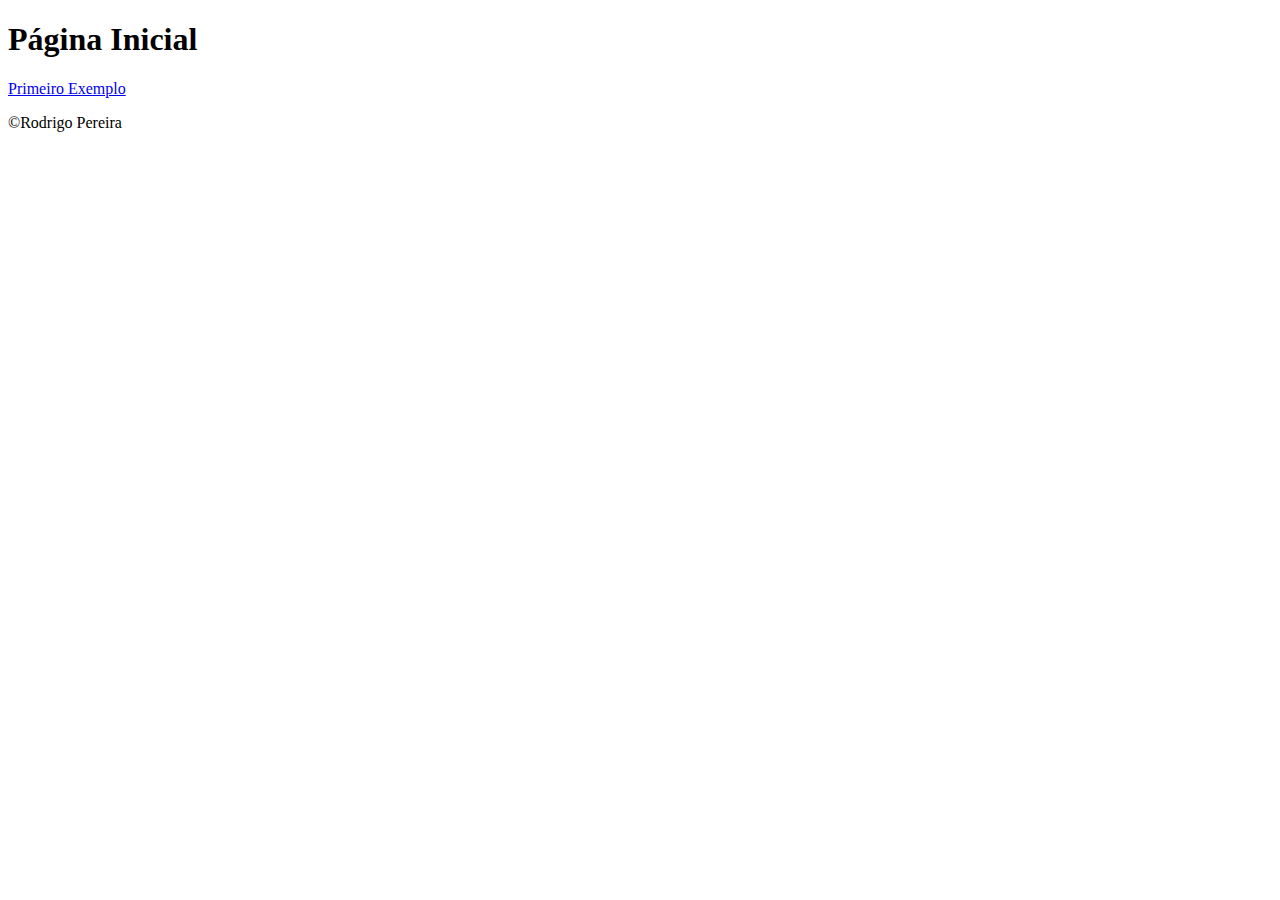
<file: index.html>
<!DOCTYPE html>
<html lang="pt-pt">
<head>
    <meta charset="UTF-8">
    <meta http-equiv="X-UA-Compatible" content="IE=edge">
    <meta name="viewport" content="width=device-width, initial-scale=1.0">
    <title>Página Inicial</title>
</head>
<body>
    <h1>Página Inicial</h1>
    <a href="cronologia/cronologia.html">Primeiro Exemplo</a>
    <p>&copy;Rodrigo Pereira</p>
</body>
</html>
</file>
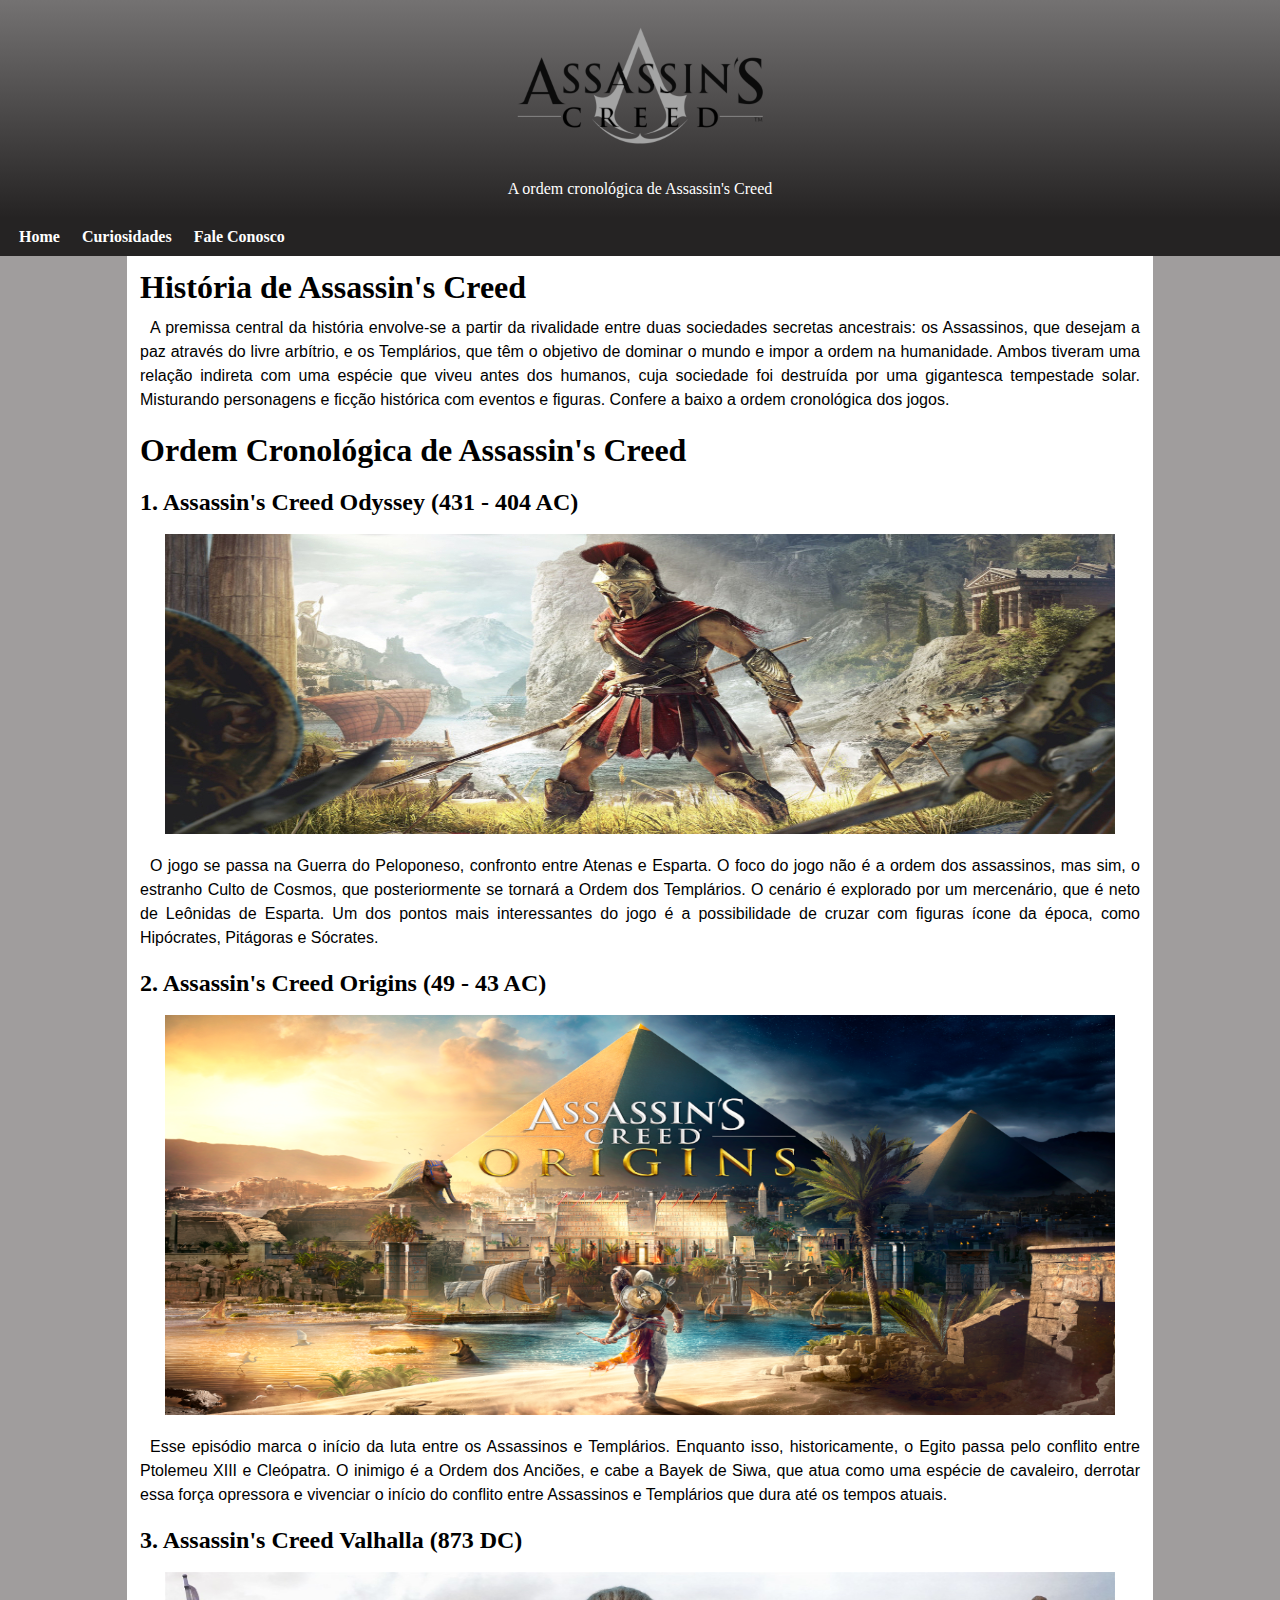
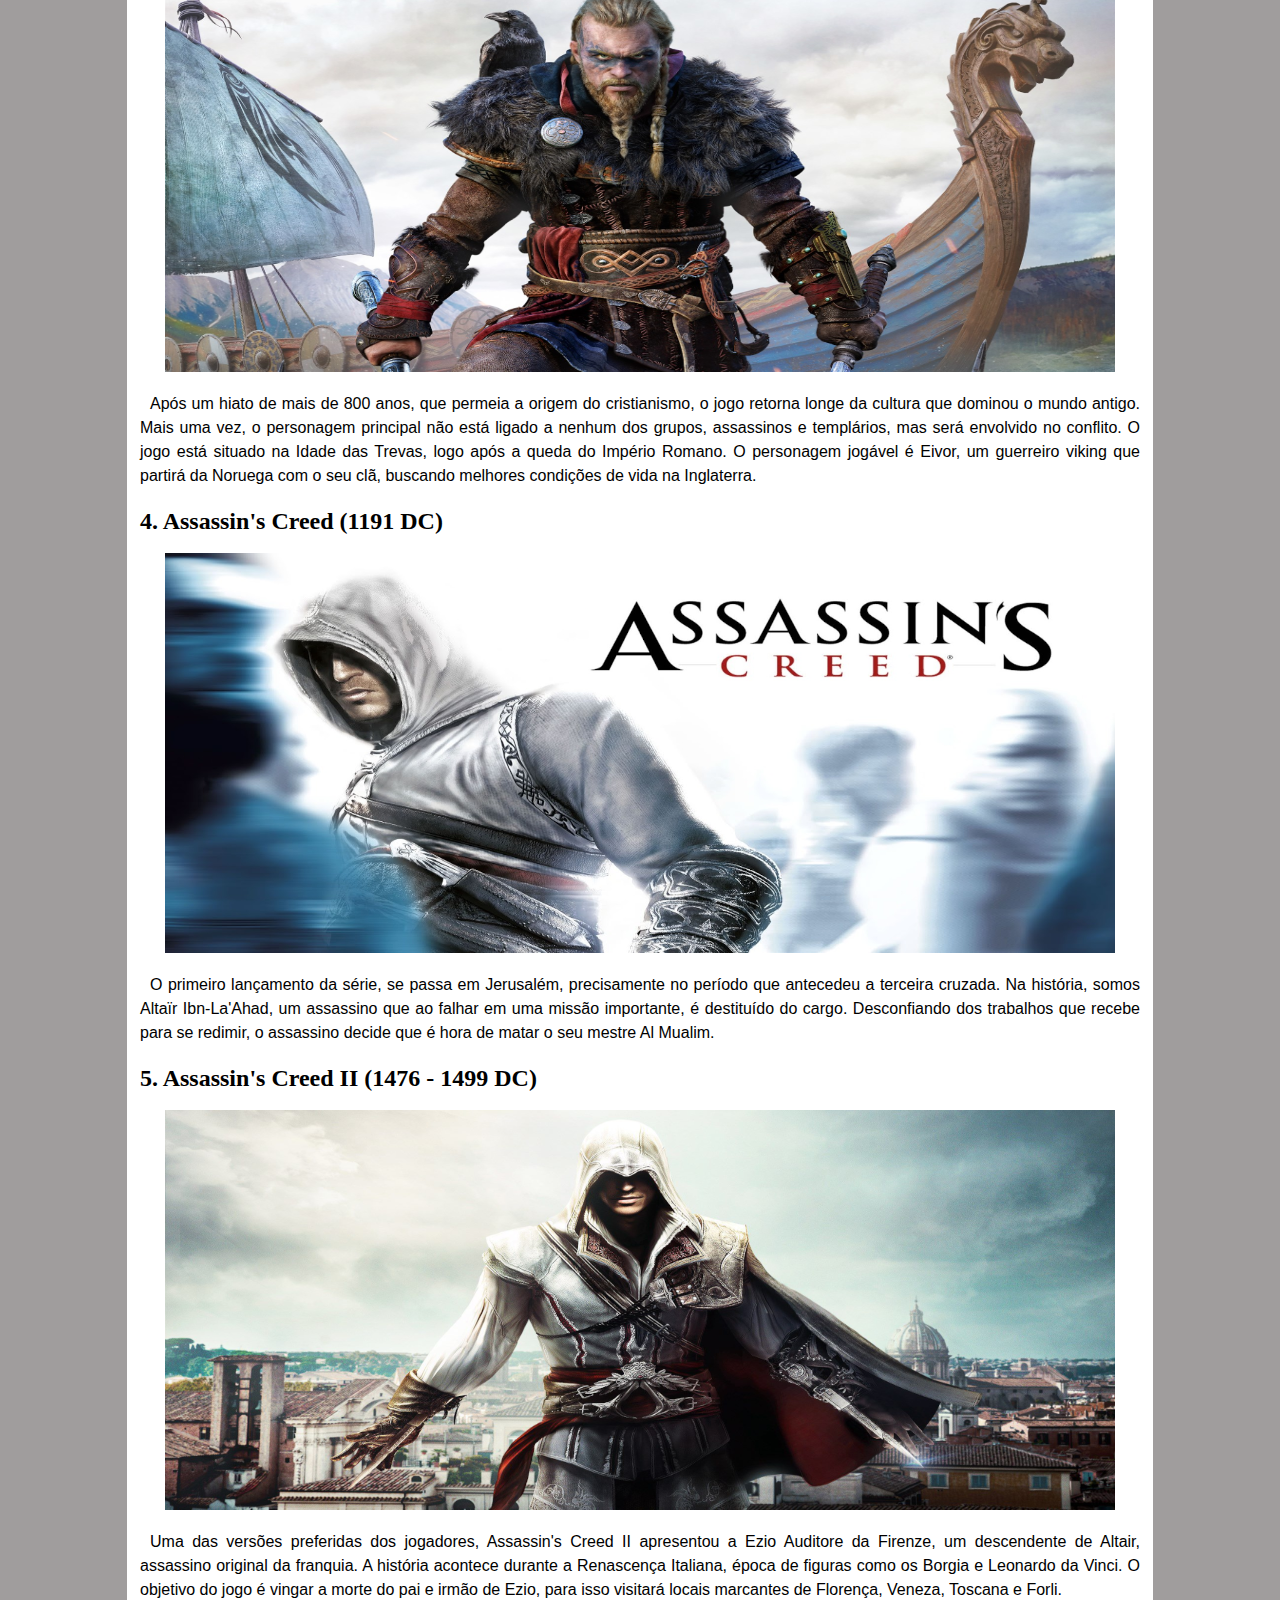
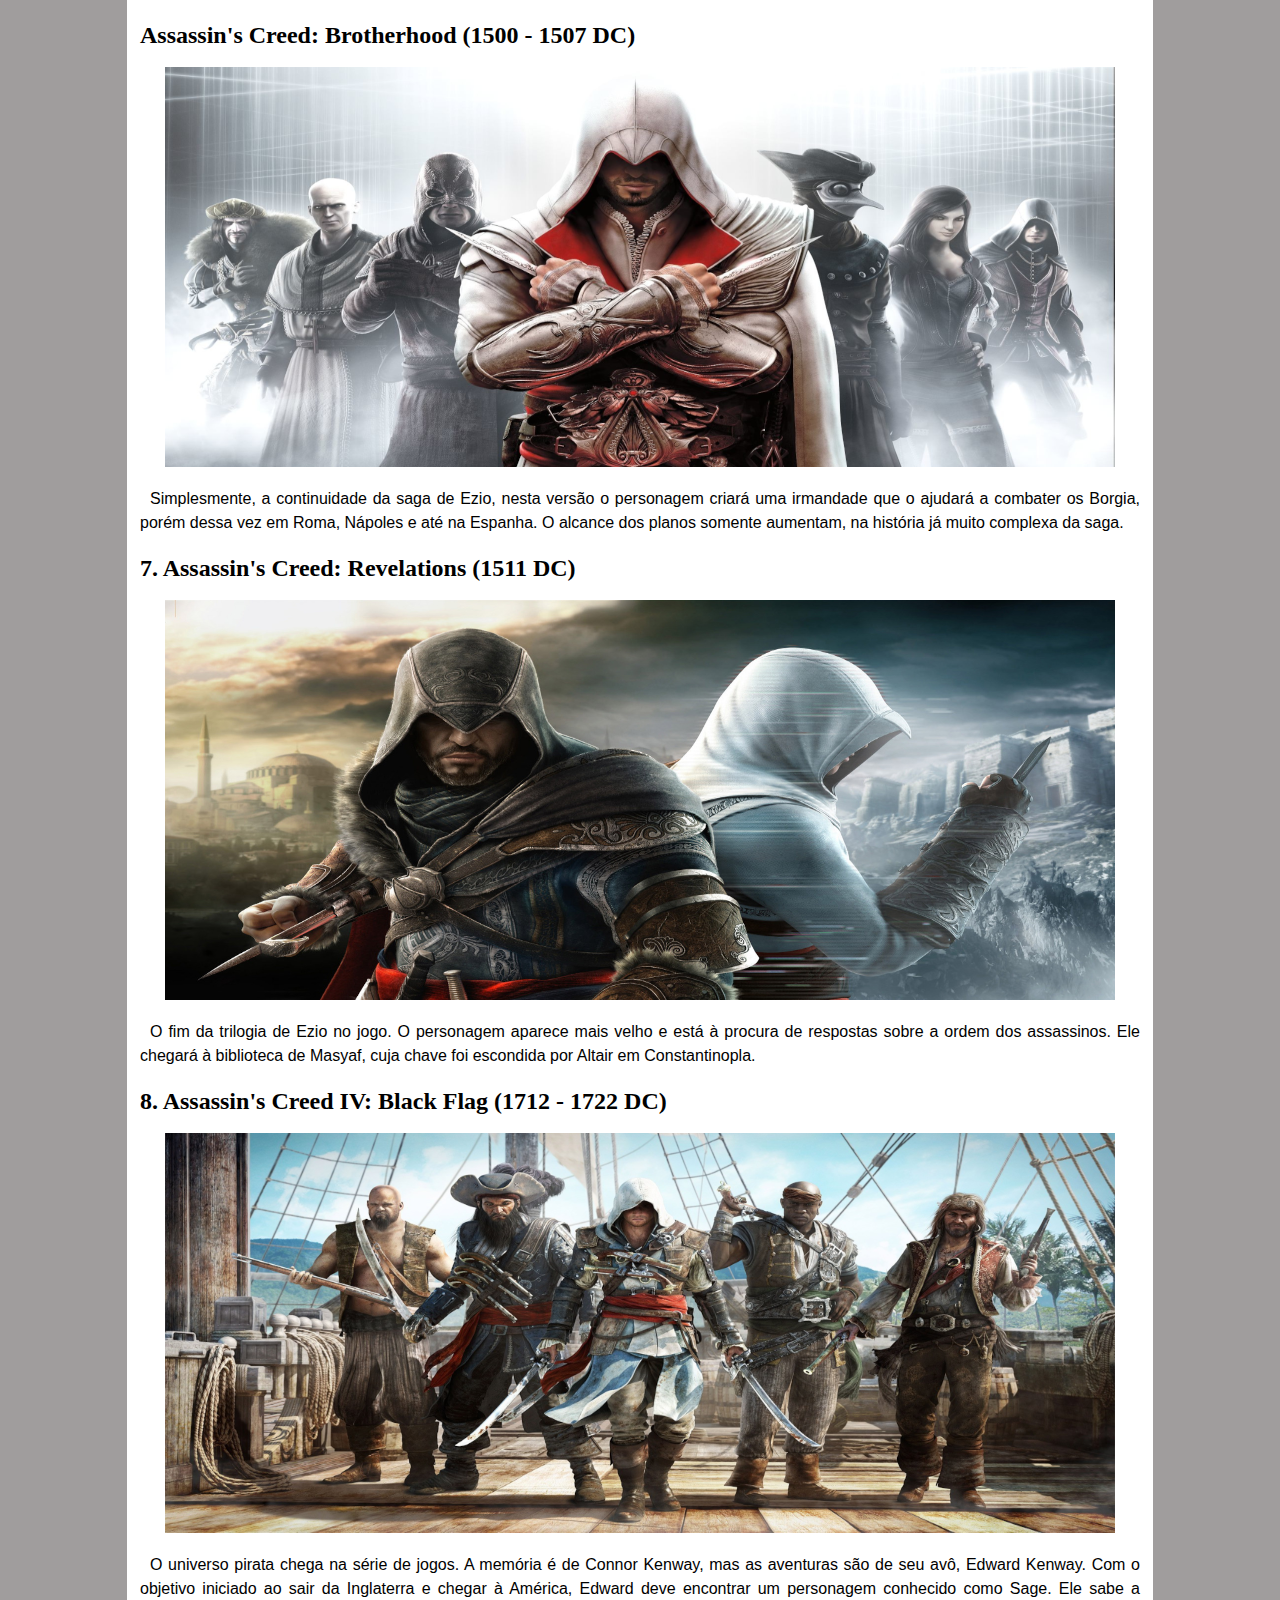
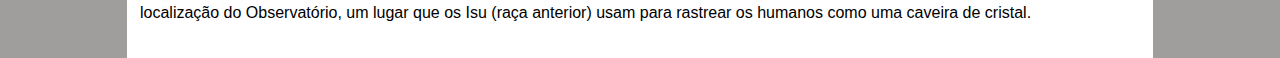
<file: cronologia/cronologia.html>
<!DOCTYPE html>
<html lang="pt-pt">
<head>
    <meta charset="UTF-8">
    <meta http-equiv="X-UA-Compatible" content="IE=edge">
    <meta name="viewport" content="width=device-width, initial-scale=1.0">
    <link rel="stylesheet" href="style.css">
    <title>Assassin's Creed</title>
</head>
<body>
    <header>
        <img src="imagens-cronologia/titulo.png" alt="titulo Assassin's Creed">
        <p>A ordem cronológica de Assassin's Creed</p>
    </header>
    <nav>
        <a href="../index.html">Home</a>
        <a href="#">Curiosidades</a>
        <a href="#">Fale Conosco</a>
    </nav>
    <main>
        <article>
            <h1>História de Assassin's Creed</h1>
        
            <p>A premissa central da história envolve-se a partir da rivalidade entre duas sociedades secretas ancestrais: os Assassinos, que desejam a paz através do livre arbítrio, e os Templários, que têm o objetivo de dominar o mundo e impor a ordem na humanidade. Ambos tiveram uma relação indireta com uma espécie que viveu antes dos humanos, cuja sociedade foi destruída por uma gigantesca tempestade solar. Misturando personagens e ficção histórica com eventos e figuras. Confere a baixo a ordem cronológica dos jogos.</p>

            <h1 id="ordem">Ordem Cronológica de Assassin's Creed</h1>

            <h2>1. Assassin's Creed Odyssey (431 - 404 AC)</h2>

            <picture>
                <source media="(max-width: 650px)" srcset="imagens-cronologia/odyssey-pequeno.jpg">
                <img src="imagens-cronologia/odyssey.jpg" alt="imagem odyssey">
            </picture>
            
            <p>O jogo se passa na Guerra do Peloponeso, confronto entre Atenas e Esparta. O foco do jogo não é a ordem dos assassinos, mas sim, o estranho Culto de Cosmos, que posteriormente se tornará a Ordem dos Templários. O cenário é explorado por um mercenário, que é neto de Leônidas de Esparta.

            Um dos pontos mais interessantes do jogo é a possibilidade de cruzar com figuras ícone da época, como Hipócrates, Pitágoras e Sócrates.</p>

            <h2>2. Assassin's Creed Origins (49 - 43 AC)</h2>

            <picture>
                <source media="(max-width: 650px)" srcset="imagens-cronologia/origins-pequeno.png">
                <img src="imagens-cronologia/origins.png" alt="imagem origins">
            </picture>
            
            <p>Esse episódio marca o início da luta entre os Assassinos e Templários. Enquanto isso, historicamente, o Egito passa pelo conflito entre Ptolemeu XIII e Cleópatra. 

            O inimigo é a Ordem dos Anciões, e cabe a Bayek de Siwa, que atua como uma espécie de cavaleiro, derrotar essa força opressora e vivenciar o início do conflito entre Assassinos e Templários que dura até os tempos atuais.</p>

            <h2>3. Assassin's Creed Valhalla (873 DC)</h2>

            <picture>
                <source media="(max-width: 650px)" srcset="imagens-cronologia/valhalla-pequeno.png">
                <img src="imagens-cronologia/valhalla.png" alt="imagem valhalla">
            </picture>

            <p>Após um hiato de mais de 800 anos, que permeia a origem do cristianismo, o jogo retorna longe da cultura que dominou o mundo antigo. Mais uma vez, o personagem principal não está ligado a nenhum dos grupos, assassinos e templários, mas será envolvido no conflito.

            O jogo está situado na Idade das Trevas, logo após a queda do Império Romano. O personagem jogável é Eivor, um guerreiro viking que partirá da Noruega com o seu clã, buscando melhores condições de vida na Inglaterra. </p>

            <h2>4. Assassin's Creed (1191 DC)</h2>

            <picture>
                <source media="(max-width: 650px)" srcset="imagens-cronologia/ac1-pequeno.png">
                <img src="imagens-cronologia/ac1-grande.png" alt="imagem ac1">
            </picture>

            <p>O primeiro lançamento da série, se passa em Jerusalém, precisamente no período que antecedeu a terceira cruzada. Na história, somos Altaïr Ibn-La'Ahad, um assassino que ao falhar em uma missão importante, é destituído do cargo. Desconfiando dos trabalhos que recebe para se redimir, o assassino decide que é hora de matar o seu mestre Al Mualim.</p>

            <h2>5. Assassin's Creed II (1476 - 1499 DC)</h2>

            <picture>
                <source media="(max-width: 650px)" srcset="imagens-cronologia/ac2-pequeno.png">
                <img src="imagens-cronologia/ac2.png" alt="imagem ac2">
            </picture>

            <p>Uma das versões preferidas dos jogadores, Assassin's Creed II apresentou a Ezio Auditore da Firenze, um descendente de Altair, assassino original da franquia. A história acontece durante a Renascença Italiana, época de figuras como os Borgia e Leonardo da Vinci. 

            O objetivo do jogo é vingar a morte do pai e irmão de Ezio, para isso visitará locais marcantes de Florença, Veneza, Toscana e Forli.</p>

            <h2>Assassin's Creed: Brotherhood (1500 - 1507 DC)</h2>

            <picture>
                <source media="(max-width: 650px)" srcset="imagens-cronologia/brotherood-pequeno.png">
                <img src="imagens-cronologia/brotherood.png" alt="imagem brotherood">
            </picture>

            <p>Simplesmente, a continuidade da saga de Ezio, nesta versão o personagem criará uma irmandade que o ajudará a combater os Borgia, porém dessa vez em Roma, Nápoles e até na Espanha. O alcance dos planos somente aumentam, na história já muito complexa da saga.</p>

            <h2>7. Assassin's Creed: Revelations (1511 DC)</h2>

            <picture>
                <source media="(max-width: 650px)" srcset="imagens-cronologia/revelations-pequeno.png">
                <img src="imagens-cronologia/revelations.png" alt="">
            </picture>

            <p>O fim da trilogia de Ezio no jogo. O personagem aparece mais velho e está à procura de respostas sobre a ordem dos assassinos. Ele chegará à biblioteca de Masyaf, cuja chave foi escondida por Altair em Constantinopla.</p>

            <h2>8. Assassin's Creed IV: Black Flag (1712 - 1722 DC)</h2>

            <picture>
                <source media="(max-width: 650px)" srcset="imagens-cronologia/flag-pequeno.png">
                <img src="imagens-cronologia/flag.png" alt="imagem flag">
            </picture>

            <p>O universo pirata chega na série de jogos. A memória é de Connor Kenway, mas as aventuras são de seu avô, Edward Kenway. Com o objetivo iniciado ao sair da Inglaterra e chegar à América, Edward deve encontrar um personagem conhecido como Sage.

            Ele sabe a localização do Observatório, um lugar que os Isu (raça anterior) usam para rastrear os humanos como uma caveira de cristal.</p>

        </article>
    </main>
    <footer>

    </footer>
</body>
</html>
</file>
<file: cronologia/style.css>
@charset "UTF-8";

* {
    margin: 0px;
    padding: 0px;
}

body {
    background-color: rgb(160, 157, 157);
}

header {
    background-image: linear-gradient(to bottom, rgb(116, 114, 114),rgb(37, 35, 35) );
    min-height: 150px;
    text-align: center;
    padding-top: 15px;
}

header > p {
    padding-top: 20px;
    color: white;
    padding-bottom: 20px;
}

nav {
    background-color: rgb(37, 35, 35);
    padding: 10px;
}

nav > a {
    color: white;
    text-decoration: none;
    padding: 09px;
    font-weight: bold;
    transition-duration: 2s;
}

main {
    background-color: white;
    min-width: 300px;
    max-width: 1000px;
    margin: auto;
    padding: 13px;
}

main h1 {
    padding-bottom: 10px;
}

main h2 {
    padding-bottom: 18px;
}

h1#ordem {
    padding-bottom: 20px;
}

main img {
    width: 95%;
    display: block;
    padding-bottom: 20px;
    margin: auto;
}

main p {
    font-family: Arial, Helvetica, sans-serif;
    text-indent: 10px;
    text-align: justify;
    padding-bottom: 20px;
    line-height: 1.5em;
}
</file>
